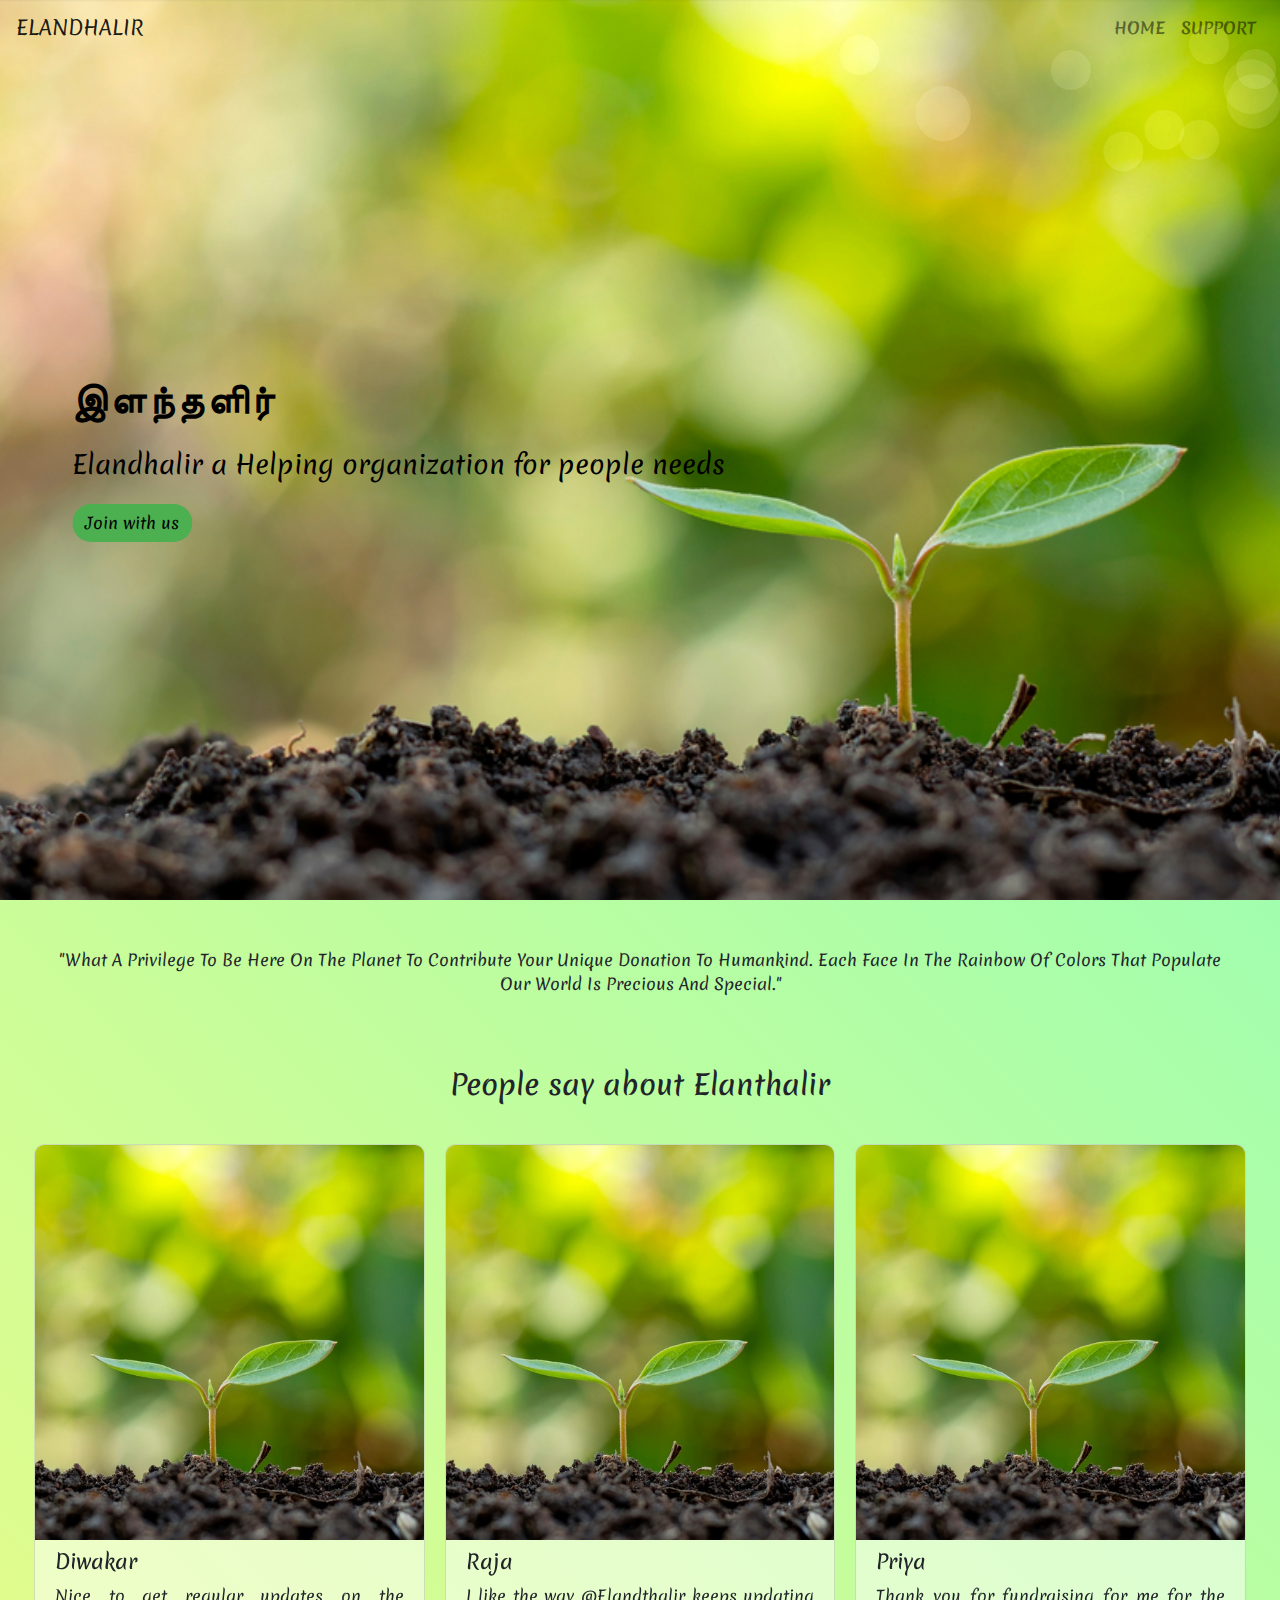
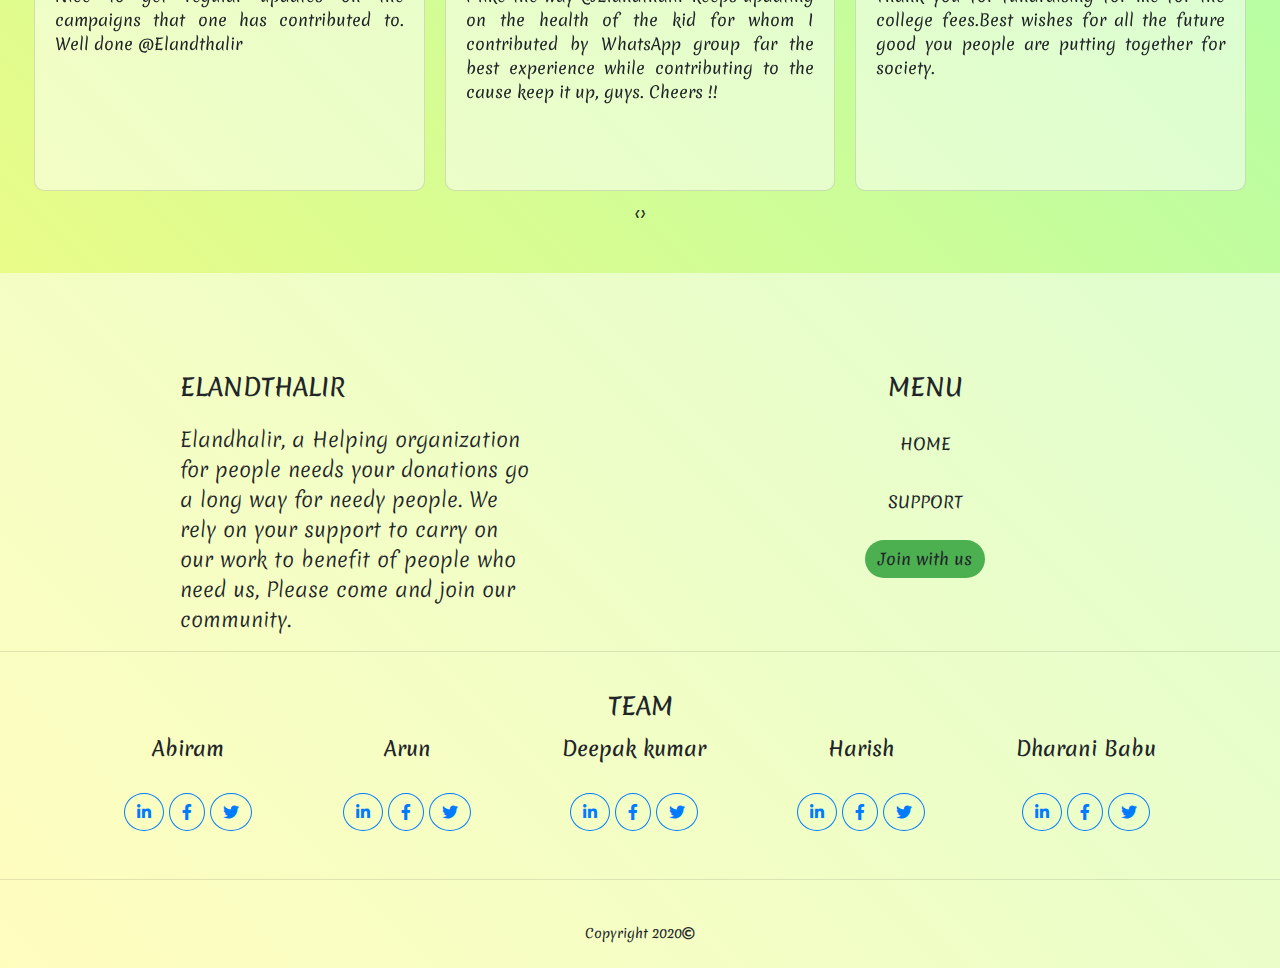
<file: index.html>
<!DOCTYPE html>
<html lang="en">

<head>
  <title>Elandhair</title>
  <meta name="viewport" content="width=device-width, initial-scale=1" />
  <meta charset="utf-8" />
  <link rel="stylesheet" href="./dist/css/bootstrap.css" />
  <link rel="stylesheet" href="./style.css" />
  <link rel="stylesheet" href="dist/css/owl.carousel.min.css">
  <link rel="stylesheet" href="https://cdnjs.cloudflare.com/ajax/libs/font-awesome/5.15.3/css/all.min.css">
</head>

<body onload="elanquote()">
  <div id="header"></div>




  <div class="banner">
    <img id="plant" src="./71y7dKn0L7.jpg" alt="">
    <div class="content1">
      <h1>இளந்தளிர்</h1>
      <small>Elandhalir a Helping organization for people needs</small>
      <a href="form-embbed.html"><button class="btn ">Join with us</button></a>
    </div>
    
  </div>
  <!--  -->


  <p class="m-5 text-center text-capitalize"id="dailyquotes"></p>

  <br>
  <h3 class="text-center">People say about Elanthalir</h3>

   <div class="p-4 owl-carousel slider ">
    <div class="card ">

      <img src="./plant-mobile.jpg" alt="">

      <div class="content ">
        <div class="title">
          <h5>Diwakar</h5>
        </div>
        <p>
          Nice to get regular updates on the campaigns that one has contributed to. Well done ⁦@Elandthalir

        </p>
        </a>
      </div>
    </div>
    <div class="card">

      <img src="./plant-mobile.jpg" alt="">

      <div class="content">
        <div class="title">
          <h5>Raja</h5>
        </div>

        <p>
          I like the way @Elandthalir keeps updating on the health of the kid for whom I contributed by WhatsApp group
          far the best experience while contributing to the cause keep it up, guys. Cheers !!
        </p>

        </a>
      </div>
    </div>
    <div class="card">

      <img src="./plant-mobile.jpg" alt="">

      <div class="content">
        <div class="title">
          <h5>Priya</h5>
        </div>

        <p>
          Thank you for fundraising for me for the college fees.Best wishes for all the future good you people are
          putting together for society.

        </p>

        </a>
      </div>
    </div>
    <div class="card">

      <img src="./plant-mobile.jpg" alt="img">
      <div class="content">
        <div class="title">
          <h5>Vishal</h5>

        </div>

        <p>
          Thank you for your great generosity! We, at [charitable organization], greatly appreciate your donation, and your sacrifice.



        </p>
        </a>
      </div>
    </div>
    <div class="card">

      <img src="./plant-mobile.jpg" alt="img">
      <div class="content">
        <div class="title">
          <h5>Shyam</h5>

        </div>

        <p>
          When we decided to set up a relief fund for these groups, our thoughts immediately went to Elandthalir.
          Through their work, the team has helped several communities in times of distress. We thank them for being such
          an integral part of our efforts to raise funds in the lockdown! n!

        </p>
        </a>
      </div>

    </div>

  </div>

  <!-- Footer -->

  <footer class="footer text-center">
    <div class="container">
      <div class="row justify-content-around">
        <div class="col-md-4 mb-5 mb-lg-0">
          <h4 class="text-uppercase text-left mb-4">Elandthalir</h4>
          <p class="lead mb-0 text-left">Elandhalir, a Helping organization for people needs your donations go a long way for needy people. We rely on your support to carry on our work to benefit of people who need us, Please come and join our community.
          </p>
        </div>

        <div class="col-md-4 mb-5 mb-lg-0">
          <h4 class="text-uppercase mb-4">menu</h4>
          <li class="list-inline-item">
            <h6> <a href="index.html"><button class="btn">HOME</button></a><br><br>
              <a href="contact.html"><button class="btn"> SUPPORT</button></a><br><br>
              <div class="banneR">
                <a href="form-embbed.html"><button class="btn ">Join with us</button></a>
            </h6>
        </div>
        </li>
      </div>
    </div>

    </div>
    <!-- team -->
    <hr>
    <div class="container p-4 ">
      <h4 class="text-center text-uppercase ">team</h4>
      <div class="row justify-content-around ">
        <div class="p-2">
          <h5>Abiram</h5><br>
          <a class="btn btn-outline-primary btn-social text-center rounded-circle" href="https://www.linkedin.com/in/abiram-ramesh-9657bb180">
            <i class="fab fa-linkedin-in "></i>
          </a>
          <a class="btn btn-outline-primary btn-social text-center rounded-circle " href="https://m.facebook.com/100012998075880/">
            <i class="fab fa-facebook-f"></i></a>
          <a class="btn btn-outline-primary btn-social text-center rounded-circle" href="https://twitter.com/abiram_ramesh?s=09">
            <span>
              <i class="fab fa-twitter"></i>
            </span>
          </a>

        </div>
        <div class="p-2">
          <h5>Arun</h5><br>
          <a class="btn btn-outline-primary btn-social text-center rounded-circle" href="https://www.linkedin.com/in/arun-nagarajan-881013194">
            <i class="fab fa-linkedin-in"></i>
          </a>
          <a class="btn btn-outline-primary btn-social text-center rounded-circle " href="https://www.facebook.com/N.ArunGilly">
            <i class="fab fa-facebook-f"></i></a>
          <a class="btn btn-outline-primary btn-social text-center rounded-circle" href=" https://twitter.com/arun5gilly?s=08">
            <span>
              <i class="fab fa-twitter"></i>
            </span>
          </a>

        </div>
        <div class="p-2">
          <h5>Deepak kumar</h5><br>
          <a class="btn btn-outline-primary btn-social text-center rounded-circle" href="https://www.linkedin.com/in/deepak-kumar-2750b216a/">
            <i class="fab fa-linkedin-in"></i>
          </a>
          <a class="btn btn-outline-primary btn-social text-center rounded-circle" href="#">
            <i class="fab fa-facebook-f"></i> </a>
          <a class="btn btn-outline-primary btn-social text-center rounded-circle" href="https://twitter.com/Ya_iam_deepak">
            <span>
              <i class="fab fa-twitter"></i>
            </span>
          </a>

        </div>
        <div class="p-2">
          <h5>Harish</h5><br>
          <a class="btn btn-outline-primary btn-social text-center rounded-circle " href="https://www.linkedin.com/in/harish-barde/">
            <i class="fab fa-linkedin-in"></i>
          </a>
          <a class="btn btn-outline-primary btn-social text-center rounded-circle " href="https://www.facebook.com/harish.padmanabhan.17/">
            <i class="fab fa-facebook-f"></i> </a>
          <a class="btn btn-outline-primary btn-social text-center rounded-circle" href="https://twitter.com/harishbarde17">
            <span>
              <i class="fab fa-twitter"></i>
            </span>
          </a>

        </div>
        <div class="p-2">
          <h5>Dharani Babu</h5><br>
          <a class="btn btn-outline-primary btn-social text-center rounded-circle" href="#">
            <i class="fab fa-linkedin-in"></i>
          </a>
          <a class="btn btn-outline-primary btn-social text-center rounded-circle" href="#">
            <i class="fab fa-facebook-f"></i> </a>
          <a class="btn btn-outline-primary btn-social text-center rounded-circle" href="#">
            <span>
              <i class="fab fa-twitter"></i>
            </span>
          </a>

        </div>


      </div>
    </div>
    <hr>
    <!-- end team -->
    <div class="copyright py-4 text-center">
      <div class="container">
        <small>Copyright 2020<span><i class="far fa-copyright"></i></span></small>
      </div>
    </div>

    </div>
  </footer>


  <script src="./dist/js/jquery.js"></script>
  <script src="./dist/js/bootstrap.min.js"></script>
  <script src="dist/js/owl.carousel.min.js"></script>
  <script src="./dist/js/anime.min.js"></script>
<script>
    $("#header").load("./includes/navbar.html");
    var list = ['“With every heart beat we live to see the sunset, with each drop of blood donated; another precious life will live to see the sunrise.”', '“When one gives, two get happy.”', '“Donating a dollar from two dollars is bigger donation than donating a dollar from hundred dollars.”', '“A hand loses nothing by holding others hand.”', '“Little assistance is better than the largest intention.”', '“It is your intention that determines the true worth of your donation not the amount.”', '“If you want your life to mean something, don"t ask how much you have, ask how much you can give.”', '“Think less, give more to love more to live more.”', '"It does not matter how much we donate; it matters whether the donation is meaningful. How to define meaningful? Let society and history judge."', '"What a privilege to be here on the planet to contribute your unique donation to humankind. Each face in the rainbow of colors that populate our world is precious and special."', '"The value of life is not in its duration, but in its donation. You are not important because of how long you live, you are important because of how effective you live."']
    function elanquote() {
      var idx = Math.floor(Math.random() * list.length)
      document.getElementById('dailyquotes').innerHTML = list[idx]
    }

    const container = document.querySelector('.banner');
    const plant = document.getElementById('plant');
    height = plant.offsetHeight;
    width = plant.offsetWidth;
    for (var i = 0; i < 10; i++) {

      const block = document.createElement('div');
      block.classList.add('block');
      container.appendChild(block)
    }
    reduce = height - 200
    window.addEventListener('resize', function (event) {
      height = plant.offsetHeight;
      width = plant.offsetWidth;

      reduce = height - 200
    });
    function animateBlock() {
      anime({

        targets: '.block',
        translateX: function () {
          // return anime.random(, width - 50)
          return anime.random(-10,-width+100)
        },
        translateY: function () {
          return anime.random(50, height/2 )
        },
        scale: function () {
          return anime.random(1, 2)
        },
        easing: 'easeOutSine',

        duration: 3000,
        delay: anime.stagger(5),
        complete: animateBlock
      })

    }
    animateBlock()
    let elements = document.querySelectorAll('.content1');
    anime({
      targets: elements,
      translateX: [-50, 20],

      duration: 3000,
    });

    $(".slider").owlCarousel({
      nav: true,
      loop: true,
      autoplay: true,
      autoplayTimeout: 2000, //2000ms = 2s;
      autoplayHoverPause: true,
      slideTransition: 'linear',
      dots: true,
      dotsEach: true,
      lazyLoad: false,
      responsive: {
        0: {
          items: 1
        },
        600: {
          items: 2
        },
        1000: {
          items: 3
        }
      }
    });

  </script>
</body>

</html>
</file>
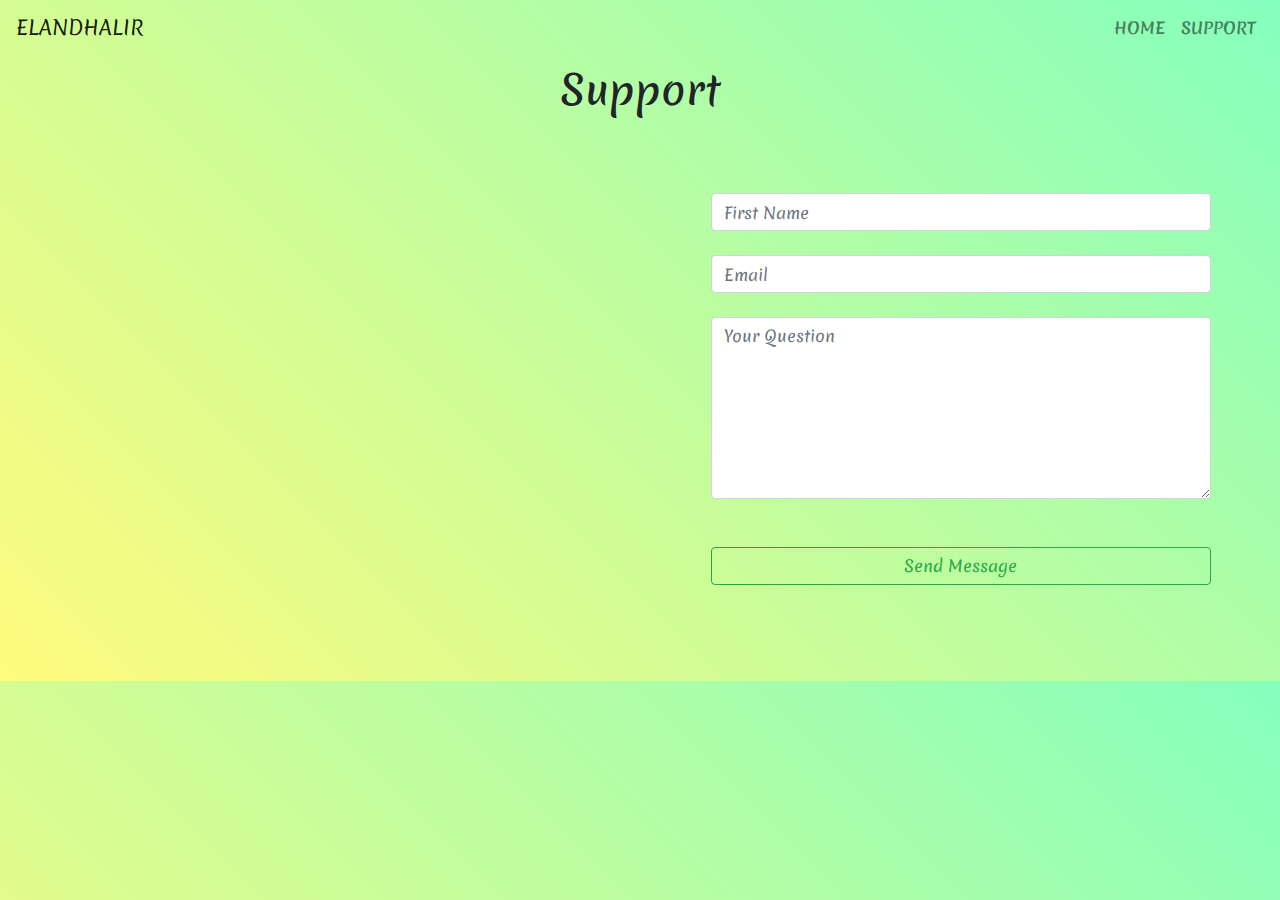
<file: contact.html>
<!DOCTYPE html>
<html lang="en">

<head>
  <title>support</title>
  <meta name="viewport" content="width=device-width, initial-scale=1" />
  <meta charset="utf-8" />
  <link rel="stylesheet" href="./dist/css/bootstrap.min.css" />
  <link rel="stylesheet" href="./style.css" />
</head>

<body>
  <header>
    <link rel="import" href="./includes/navbar.html">


    <div id="header"></div>

<div class="m-5 wrapper">
  <h1 class="my-2 text-center">Support</h1>
  <div class="container-Support ">
    <div class="iframe-rwd">
      <iframe
        src="https://www.google.com/maps/embed?pb=!1m18!1m12!1m3!1d497511.11463249853!2d79.92880682245223!3d13.048043802725362!2m3!1f0!2f0!3f0!3m2!1i1024!2i768!4f13.1!3m3!1m2!1s0x3a5265ea4f7d3361%3A0x6e61a70b6863d433!2sChennai%2C%20Tamil%20Nadu!5e0!3m2!1sen!2sin!4v1623656574531!5m2!1sen!2sin"
        width="600" height="450" style="border:0;" allowfullscreen="" loading="lazy"></iframe>
    </div>
    <div class="Support">
      <form style="position: relative;" name="support" id="suport" method="post">
        <div class="toast " style="position: relative; " role="alert" aria-live="assertive"10
          aria-atomic="true">
          <div class="toast-body text-danger">
            Message as been sent
            <!-- See? Just like this. -->
          </div>
        </div>
        <div class="my-4 ">
          <input type="text" class="form-control" name="firstname" placeholder="First Name" />
        </div>
  
  
  
        <div class="my-4">
          <input type="email" class="form-control" name="email" placeholder="Email" />
        </div>
  
        <textarea id="ques" name="yourquestion" class="form-control" id="yourquestion" cols="50" rows="7"
          placeholder="Your Question"></textarea>
        <input class="my-5 btn btn-outline-success btn-block" type="submit" id="support" value="Send Message">
      </form>
    </div>

  </div>
</div>
   


    <script src="./dist/js/jquery.js"></script>
    <script src="./dist/js/bootstrap.min.js"></script>
    <script src="https://smtpjs.com/v3/smtp.js">
    </script>
    <script>
      $("#header").load("./includes/navbar.html");




      $('.toast').toast({ delay: 5000, animation: true });

      //success toast



      $('#suport').submit(function (param) {
        param.preventDefault();
        firstname = $("input[name='firstname']").val();
        email = $("input[name='email']").val();
        yourquestion = $("#ques").val();
        if (firstname == "") {
          $('.toast-body').text('Please fill your name');
          $('.toast').toast('show');
          return false
        }
        if (email == "") {
          $('.toast-body').text('Please fill your email');
          $('.toast').toast('show');
          return false
        }
        if (yourquestion == "") {
          $('.toast-body').text('Please fill your Question');
          $('.toast').toast('show');
          return false
        }
        $('#support').prop('disabled', true)
        param.preventDefault();
        Email.send({
          Host: "smtp.gmail.com",
          Username: "elandhalir19@gmail.com",
          Password: "elandhalir@123",
          To: 'abiram.ramesh.2000@gmail.com',
          From: "elandhalir19@gmail.com",
          Subject: firstname + " as a question?",
          Body: "Mail from : " + email + " " + yourquestion,
        }).then(
          message => $('.toast').toast('show'),

        );
        $('#support').prop('disabled', false);
        $('#suport')[0].reset();
      });


    </script>

</body>

</html>
</file>
<file: style.css>
@import url('https://fonts.googleapis.com/css2?family=Merienda&display=swap');
body {
  margin: 0px;
  padding: 0px;
  font-family: 'Merienda', sans-serif;

  background-color: #FFFB7D;
background-image: linear-gradient(45deg, #FFFB7D 0%, #85FFBD 100%);

}
.toast {
  width: 40vw;
  text-align: center;
  max-width: 100%;
}

.navbar {
  position: absolute;
  top: 0%;
  left: 0%;
  width: 100%;
  z-index: 2;
}
.banner {
  width: 100%;
  position: relative;
  min-height: 100vh;
  display: flex;
  align-items: center;
  justify-content: flex-start;
}

.banner img {
  position: absolute;
  width: 100%;
  height: 100%;
  top: 0%;
  left: 0%;
  z-index: 1;
  object-fit: cover;
}
.banner h1 {
  font-weight: 700;
  line-height: 2em;
  color: black;
  text-transform: uppercase;
  letter-spacing: 0.1em;
  text-decoration: none;
  transition: all 2ms ease;
}
.banner small {
  font-size: 1em;
  color: black;
  font-weight: none;
}
.banner button {
  margin-top: 20px;
  border-radius: 50px;
  background-color: #4caf50;
  color: black;
}
.banner button:hover {
  transform: scale(1.2);
}
.banner #form-fill{
  z-index: 1;
  width: 100%;
  text-align: center;
}
.banner .content1 {
  /* transform: translate(-50%); */
  border-radius: 10px;
  margin-left: 20px;
  font-size: 2vw;
  padding: 20px;
  text-align: justify;
  display: flex;
  align-items: flex-start;
  justify-content: center;
  flex-direction: column;

  height: 100%;
  position: relative;
  z-index: 3;
}
.banner .content1:hover {
  background-color: rgba(255, 255, 255, 0.2);
}
.container-Support {
  display: flex;
  flex-wrap: wrap-reverse;
  justify-content: space-evenly;
}
.wrapper {
  padding-top: 10px;
}
.container-Support .Support {
  width: 500px;
}
.iframe-rwd {
  position: relative;
  overflow: hidden;
  height: 100%;
  margin: 10px;
  object-fit: cover;
}
/* qwl slider */

.slider .card {
  background: rgba(255, 255, 255, 0.5);
  margin: 10px;
  border-radius: 10px;
  overflow: hidden;
  height: inherit;
}

.slider .card .img img {
  height: 100%;
  width: 100%;
  object-fit: cover;
}

.slider .card .content {
  padding: 10px 20px;
  height: 250px;
  max-height: 500px;
}
.card .content p {
  text-align: justify;
  margin: 10px 0;
}

.owl-nav {
  text-align: center;
}

.block {
  top:0;;
  right:0;
  z-index: 100;
  position: absolute;
  width: 40px;
  height: 40px;
  background-color: rgba(255, 255, 255, 0.1);
  border-radius: 50%;
  box-shadow: 10px 10px 50px rgba(0, 0, 0, 0.1);
}
footer {
  padding-top: 100px;
  background: rgba(255, 255, 255, 0.5);
}

@media (max-width: 600px) {
  .banner img {
    object-fit: fill;
    filter: blur(5px);
  }
}
.banneR {
  border-radius: 50px;
  background-color: #4caf50;
  color: black;
}

@media (max-width: 600px) {
  .banner img {
    object-fit: fill;
    filter: blur(5px);
  }
}
</file>
